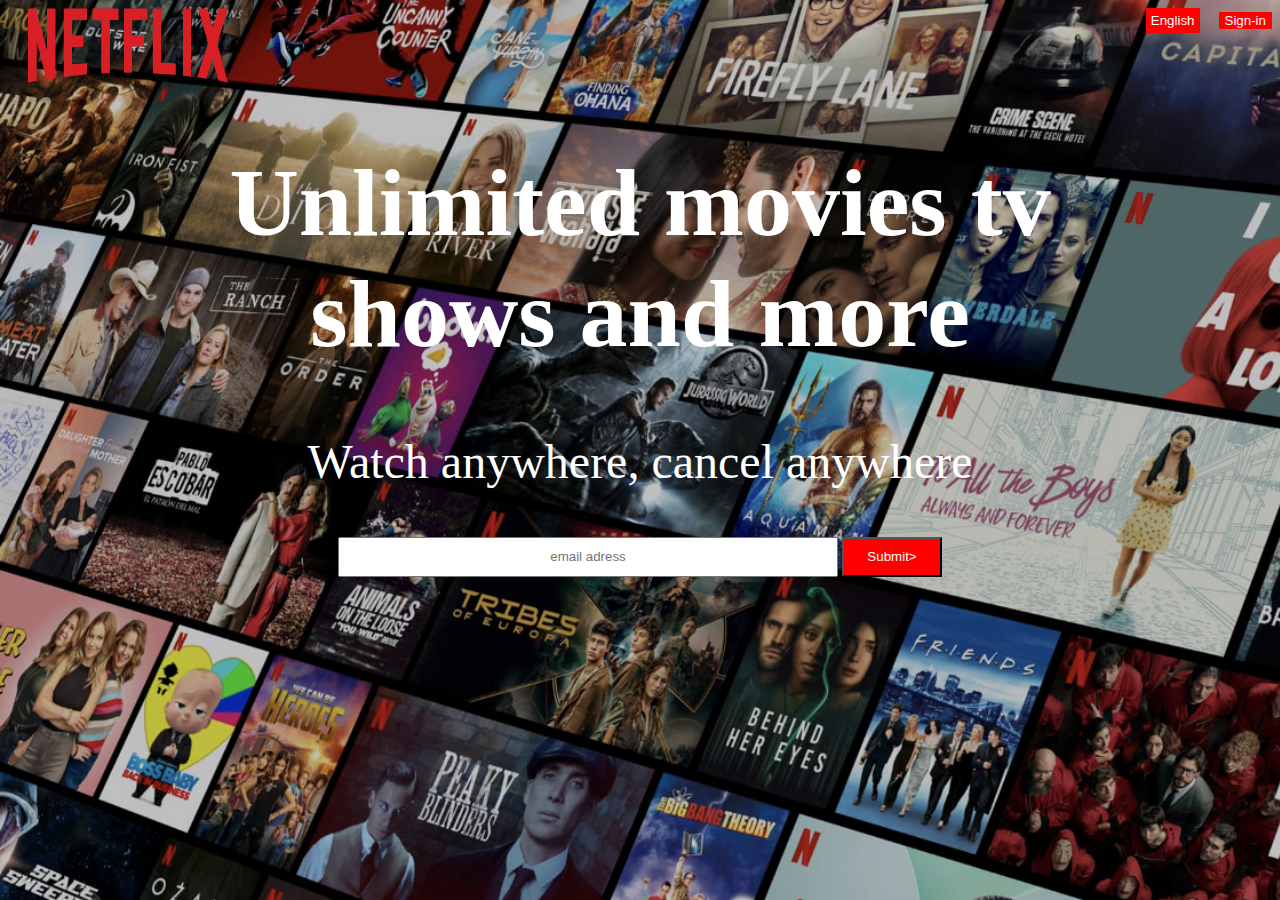
<file: index.html>
<html>
    <head>
        <link rel="stylesheet" href="style.css">
        <body>
            <div class="nav">
                <div class="logo">
                    <img src="netflix logo.png" alt="">

                </div>
                <div class="button">
                    <button class="a">English</button>
                    <button class="b">Sign-in</button>

                </div>
                </div>
                <div class="content1">
                    <h1>Unlimited movies tv <br> shows and more</h1>
                    <p>Watch anywhere, cancel anywhere</p>

               

            </div>
            <div>
                <form action="" align=center class="emailform"><input type="email" placeholder="email adress">
                 <button>Submit></button>

                </form>
            </div>
        </body>
    </head>
</html>
</file>
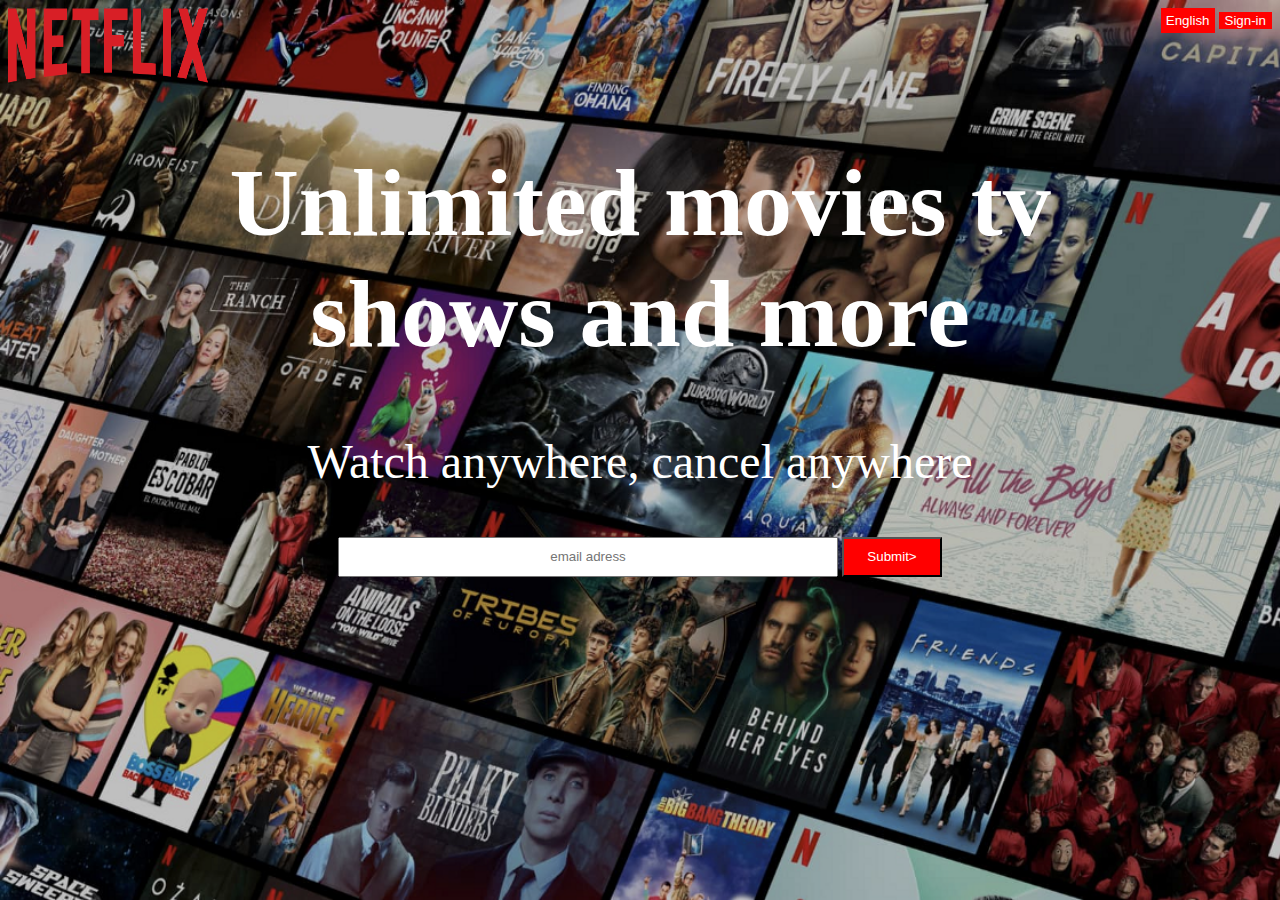
<file: Netflix home page.html>
<html>
    <head>
        <link rel="stylesheet" href="netflix home page.css">
        <body>
            <div class="nav">
                <div class="logo">
                    <img src="netflix logo.png" alt="">

                </div>
                <div class="button">
                    <button class="a">English</button>
                    <button class="b">Sign-in</button>

                </div>
                </div>
                <div class="content1">
                    <h1>Unlimited movies tv <br> shows and more</h1>
                    <p>Watch anywhere, cancel anywhere</p>

               

            </div>
            <div>
                <form action="" align=center class="emailform"><input type="email" placeholder="email adress">
                 <button>Submit></button>

                </form>
            </div>
        </body>
    </head>
</html>
</file>
<file: style.css>
body{
    background-image: url(netflix\ background.png);
    background-repeat: no-repeat;
    background-size: cover;
}
.logo img{
    color: red;
    margin-left: 20px;
    width: 200px;
    height: 75px;
}
.nav{
    display: flex;
    justify-content: space-between;
    
}
.a{
    border: none;
    background-color: red;
    color: white;
    padding: 5px;
    margin-right: 15px;



}
.b{
    background-color: red;
    color: white;
    border: 5px;
}
.content1{
    text-align: center;
    color: white;
    font-size: 48px;

}
.content2{
    text-align: center;
    color: white;
    font-size: 28px;
}
.emailform input{
   
    width: 500px;
    height: 40px;
    text-align: center;

}
 .emailform button{
    color: white;
    background-color: red;
    width: 100px;
    height: 40px;

}
</file>
<file: netflix home page.css>
body{
    background-image: url(netflix\ background.png);
    background-repeat: no-repeat;
    background-size: cover;
}
.logo img{
    color: red;
    margin left: 20px;
    width: 200px;
    height: 75px;
}
.nav{
    display: flex;
    justify-content: space-between;
    
}
.a{
    border: none;
    background-color: red;
    color: white;
    padding: 5px;
    margin right: 15px;



}
.b{
    background-color: red;
    color: white;
    border: 5px;
}
.content1{
    text-align: center;
    color: white;
    font-size: 48px;

}
.content2{
    text-align: center;
    color: white;
    font-size: 28px;
}
.emailform input{
   
    width: 500px;
    height: 40px;
    text-align: center;

}
 .emailform button{
    color: white;
    background-color: red;
    width: 100px;
    height: 40px;

}
</file>
